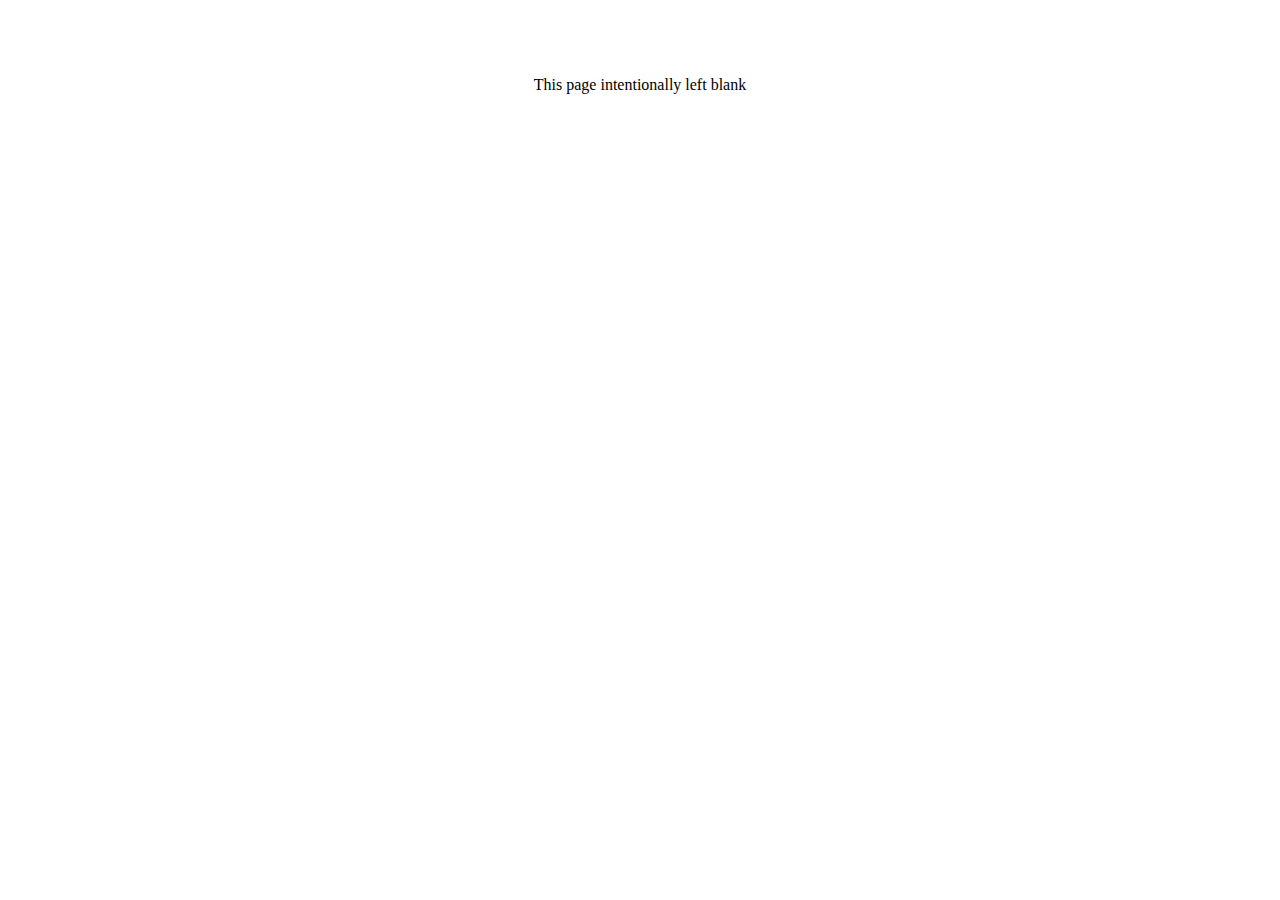
<file: index.html>
<html><head><title>bobbyreinsch.github.io</title></head>
<body style="text-align:center;">
  <h1></h1><h2></h2>
  <p>&nbsp;</p>
  <p>&nbsp;</p>
  <p>This page intentionally left blank</p>
  <p>&nbsp;</p>
  <p>&nbsp;</p>
</body></html>
</file>
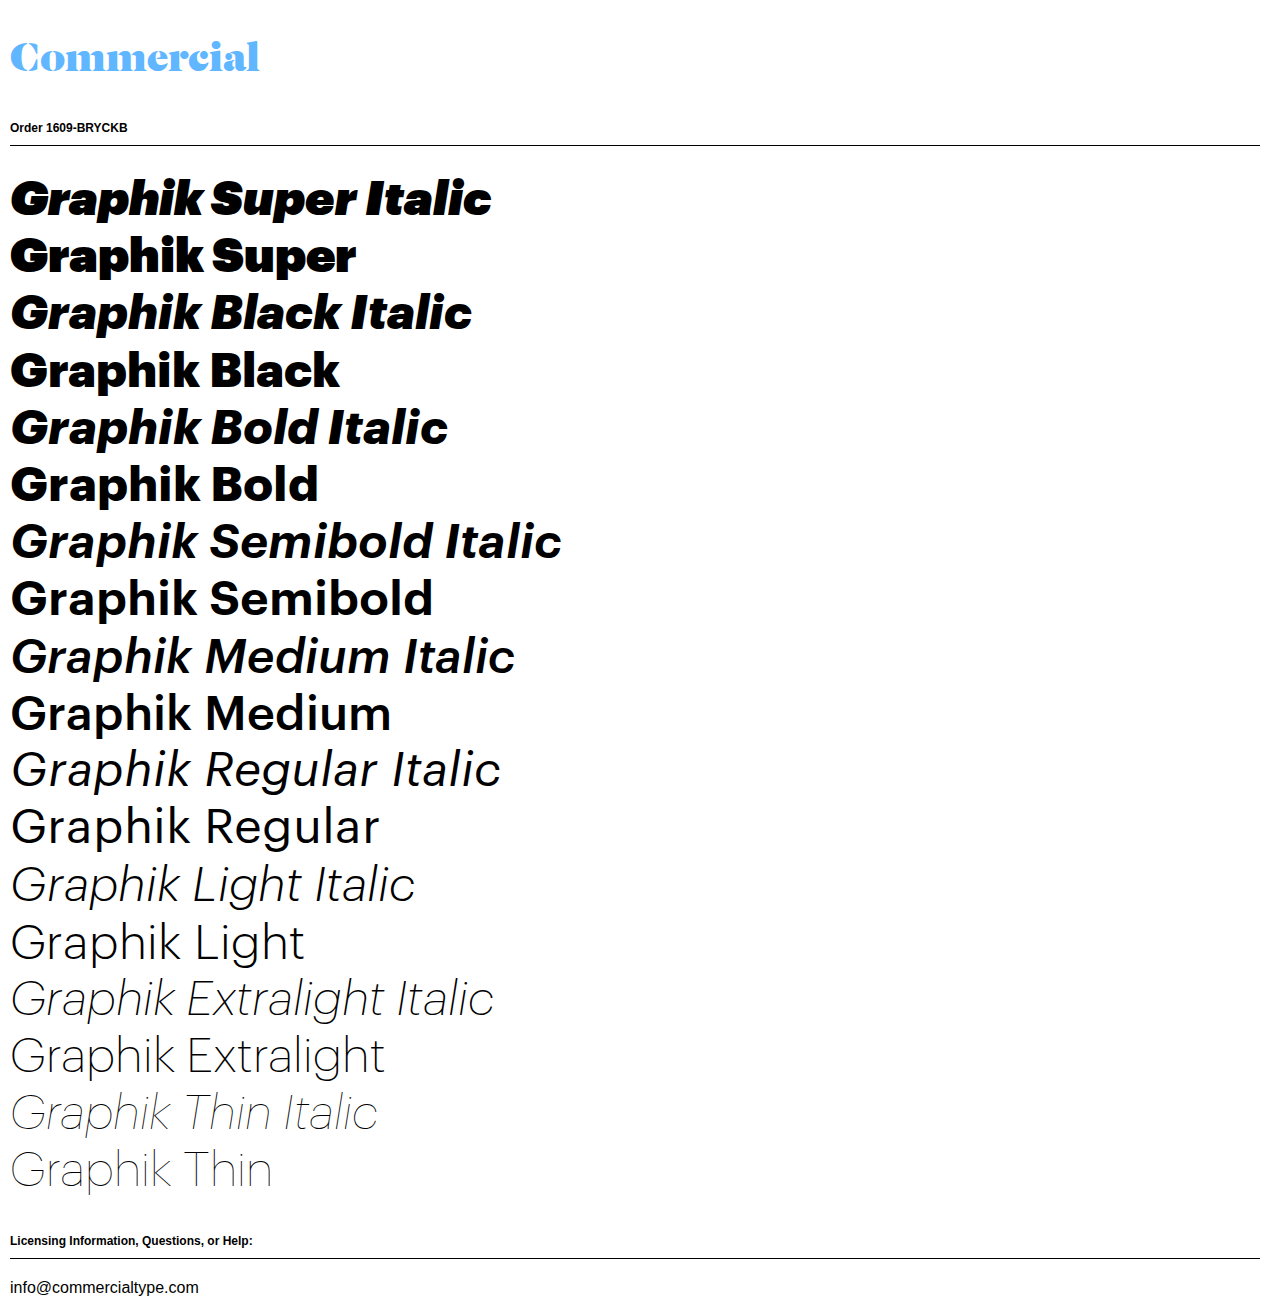
<file: wordpress/wfblog/font/1609-BRYCKB.html>
<!DOCTYPE HTML>
<html>
	<head>
		<meta content="text/html; charset=utf-8" http-equiv="Content-Type" />
		<title>Commercial Type Webfonts | License 1609-BRYCKB</title>
		<link rel="stylesheet" type="text/css" href="1609-BRYCKB.css">
		<style type="text/css">

/*
	This font software is the property of Commercial Type.

	You may not modify the font software, use it on another website, or install it on a computer.

	License information is available at http://commercialtype.com/eula
	For more information please visit Commercial Type at http://commercialtype.com or email us at info[at]commercialtype.com

	Copyright (C) 2013 Schwartzco Inc.
	1609-BRYCKB
*/
			@font-face {
			  font-family: 'Commercial';
			  src:	url([data-uri]) format('TrueType');
					url([data-uri]) format('woff');
				font-style: normal;
				font-weight: normal;
				font-stretch: normal;
			}

			body {
				background-color: white;
				padding: 10px;
				margin: 0px;
				font-family: Helvetica;
			}
			
			h1 {
				font-family: "Commercial";
				font-weight: normal;
				font-size: 42px;
				color:#60B6FF;
				margin: 30px 0px 0px 0px;
				padding: 0px 0px 0px 0px;
			}

			h2 {
				font-family: Helvetica;
				font-weight: bold;
				font-size: 12px;
				margin: 40px 10px 20px 0px;
				padding: 0px 0px 10px 0px;
				border-bottom: 1px solid black;
			}

			p {
				margin: 0px 0px 2px 0px;
				font-stretch: normal;
				line-height: 115%;
				font-size:48px;
			}

			a {
				text-decoration: none;
				color: black;
			}			
		</style>

	</head>
	<body>

	<a href="http://commercialtype.com"><h1>Commercial</h1></a>

		<h2>Order 1609-BRYCKB</h2>
		
<p contentEditable="true" class="Graphik-SuperItalic-Web">Graphik Super Italic</p>
<p contentEditable="true" class="Graphik-Super-Web">Graphik Super</p>
<p contentEditable="true" class="Graphik-BlackItalic-Web">Graphik Black Italic</p>
<p contentEditable="true" class="Graphik-Black-Web">Graphik Black</p>
<p contentEditable="true" class="Graphik-BoldItalic-Web">Graphik Bold Italic</p>
<p contentEditable="true" class="Graphik-Bold-Web">Graphik Bold</p>
<p contentEditable="true" class="Graphik-SemiboldItalic-Web">Graphik Semibold Italic</p>
<p contentEditable="true" class="Graphik-Semibold-Web">Graphik Semibold</p>
<p contentEditable="true" class="Graphik-MediumItalic-Web">Graphik Medium Italic</p>
<p contentEditable="true" class="Graphik-Medium-Web">Graphik Medium</p>
<p contentEditable="true" class="Graphik-RegularItalic-Web">Graphik Regular Italic</p>
<p contentEditable="true" class="Graphik-Regular-Web">Graphik Regular</p>
<p contentEditable="true" class="Graphik-LightItalic-Web">Graphik Light Italic</p>
<p contentEditable="true" class="Graphik-Light-Web">Graphik Light</p>
<p contentEditable="true" class="Graphik-ExtralightItalic-Web">Graphik Extralight Italic</p>
<p contentEditable="true" class="Graphik-Extralight-Web">Graphik Extralight</p>
<p contentEditable="true" class="Graphik-ThinItalic-Web">Graphik Thin Italic</p>
<p contentEditable="true" class="Graphik-Thin-Web">Graphik Thin</p>


		<h2>Licensing Information, Questions, or Help:</h2>
		<a href="mailto:info@commercialtype.com">info@commercialtype.com</a>

	</body>
</html>
</file>
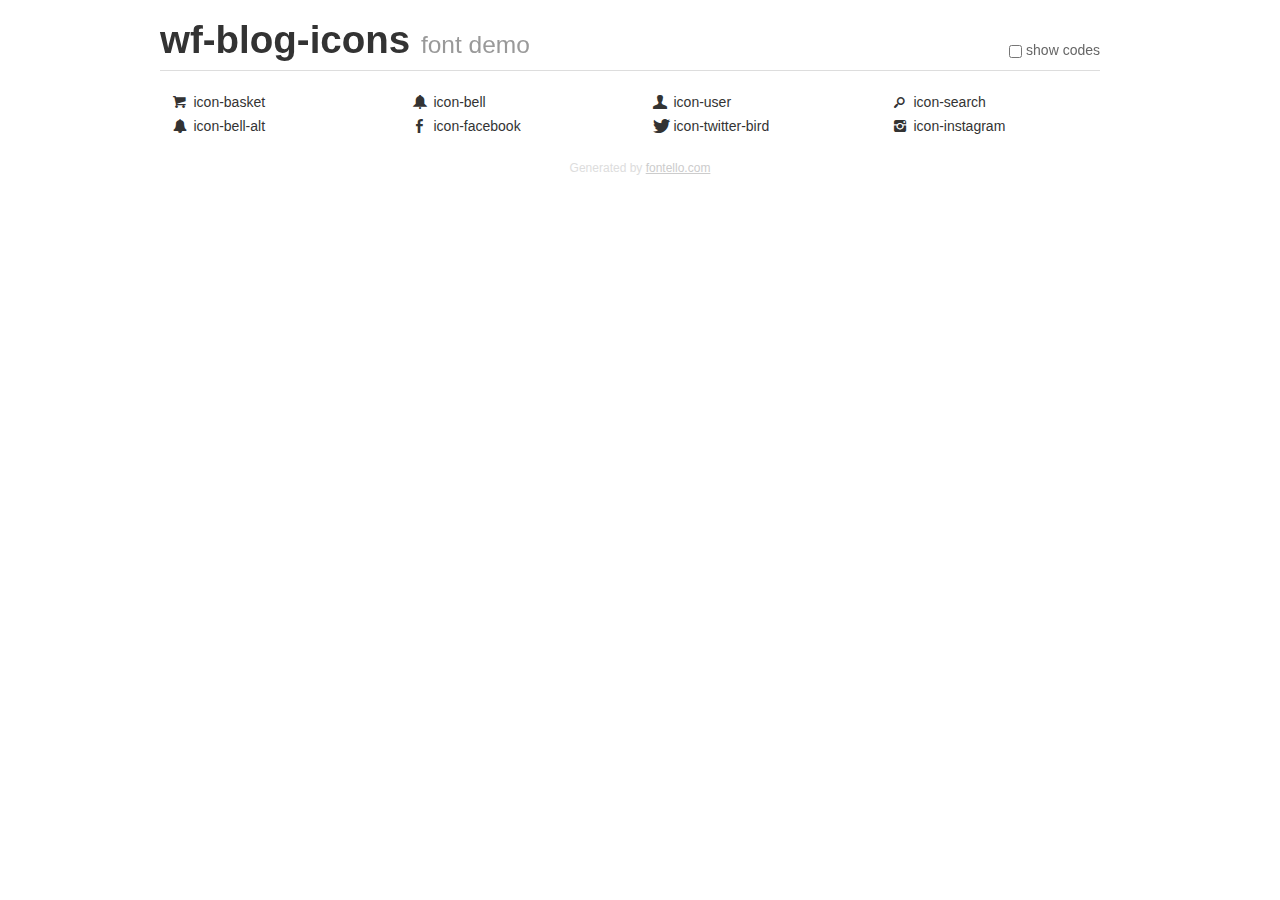
<file: wordpress/wfblog/fontello/demo.html>
<!DOCTYPE html>
<html>
  <head><!--[if lt IE 9]><script language="javascript" type="text/javascript" src="//html5shim.googlecode.com/svn/trunk/html5.js"></script><![endif]-->
    <meta charset="UTF-8"><style>/*
 * Bootstrap v2.2.1
 *
 * Copyright 2012 Twitter, Inc
 * Licensed under the Apache License v2.0
 * http://www.apache.org/licenses/LICENSE-2.0
 *
 * Designed and built with all the love in the world @twitter by @mdo and @fat.
 */
.clearfix {
  *zoom: 1;
}
.clearfix:before,
.clearfix:after {
  display: table;
  content: "";
  line-height: 0;
}
.clearfix:after {
  clear: both;
}
html {
  font-size: 100%;
  -webkit-text-size-adjust: 100%;
  -ms-text-size-adjust: 100%;
}
a:focus {
  outline: thin dotted #333;
  outline: 5px auto -webkit-focus-ring-color;
  outline-offset: -2px;
}
a:hover,
a:active {
  outline: 0;
}
button,
input,
select,
textarea {
  margin: 0;
  font-size: 100%;
  vertical-align: middle;
}
button,
input {
  *overflow: visible;
  line-height: normal;
}
button::-moz-focus-inner,
input::-moz-focus-inner {
  padding: 0;
  border: 0;
}
body {
  margin: 0;
  font-family: "Helvetica Neue", Helvetica, Arial, sans-serif;
  font-size: 14px;
  line-height: 20px;
  color: #333;
  background-color: #fff;
}
a {
  color: #08c;
  text-decoration: none;
}
a:hover {
  color: #005580;
  text-decoration: underline;
}
.row {
  margin-left: -20px;
  *zoom: 1;
}
.row:before,
.row:after {
  display: table;
  content: "";
  line-height: 0;
}
.row:after {
  clear: both;
}
[class*="span"] {
  float: left;
  min-height: 1px;
  margin-left: 20px;
}
.container,
.navbar-static-top .container,
.navbar-fixed-top .container,
.navbar-fixed-bottom .container {
  width: 940px;
}
.span12 {
  width: 940px;
}
.span11 {
  width: 860px;
}
.span10 {
  width: 780px;
}
.span9 {
  width: 700px;
}
.span8 {
  width: 620px;
}
.span7 {
  width: 540px;
}
.span6 {
  width: 460px;
}
.span5 {
  width: 380px;
}
.span4 {
  width: 300px;
}
.span3 {
  width: 220px;
}
.span2 {
  width: 140px;
}
.span1 {
  width: 60px;
}
[class*="span"].pull-right,
.row-fluid [class*="span"].pull-right {
  float: right;
}
.container {
  margin-right: auto;
  margin-left: auto;
  *zoom: 1;
}
.container:before,
.container:after {
  display: table;
  content: "";
  line-height: 0;
}
.container:after {
  clear: both;
}
p {
  margin: 0 0 10px;
}
.lead {
  margin-bottom: 20px;
  font-size: 21px;
  font-weight: 200;
  line-height: 30px;
}
small {
  font-size: 85%;
}
h1 {
  margin: 10px 0;
  font-family: inherit;
  font-weight: bold;
  line-height: 20px;
  color: inherit;
  text-rendering: optimizelegibility;
}
h1 small {
  font-weight: normal;
  line-height: 1;
  color: #999;
}
h1 {
  line-height: 40px;
}
h1 {
  font-size: 38.5px;
}
h1 small {
  font-size: 24.5px;
}
body {
  margin-top: 90px;
}
.header {
  position: fixed;
  top: 0;
  left: 50%;
  margin-left: -480px;
  background-color: #fff;
  border-bottom: 1px solid #ddd;
  padding-top: 10px;
  z-index: 10;
}
.footer {
  color: #ddd;
  font-size: 12px;
  text-align: center;
  margin-top: 20px;
}
.footer a {
  color: #ccc;
  text-decoration: underline;
}
.the-icons {
  font-size: 14px;
  line-height: 24px;
}
.switch {
  position: absolute;
  right: 0;
  bottom: 10px;
  color: #666;
}
.switch input {
  margin-right: 0.3em;
}
.codesOn .i-name {
  display: none;
}
.codesOn .i-code {
  display: inline;
}
.i-code {
  display: none;
}
@font-face {
      font-family: 'wf-blog-icons';
      src: url('./font/wf-blog-icons.eot?58312487');
      src: url('./font/wf-blog-icons.eot?58312487#iefix') format('embedded-opentype'),
           url('./font/wf-blog-icons.woff?58312487') format('woff'),
           url('./font/wf-blog-icons.ttf?58312487') format('truetype'),
           url('./font/wf-blog-icons.svg?58312487#wf-blog-icons') format('svg');
      font-weight: normal;
      font-style: normal;
    }
     
     
    .demo-icon
    {
      font-family: "wf-blog-icons";
      font-style: normal;
      font-weight: normal;
      speak: none;
     
      display: inline-block;
      text-decoration: inherit;
      width: 1em;
      margin-right: .2em;
      text-align: center;
      /* opacity: .8; */
     
      /* For safety - reset parent styles, that can break glyph codes*/
      font-variant: normal;
      text-transform: none;
     
      /* fix buttons height, for twitter bootstrap */
      line-height: 1em;
     
      /* Animation center compensation - margins should be symmetric */
      /* remove if not needed */
      margin-left: .2em;
     
      /* You can be more comfortable with increased icons size */
      /* font-size: 120%; */
     
      /* Font smoothing. That was taken from TWBS */
      -webkit-font-smoothing: antialiased;
      -moz-osx-font-smoothing: grayscale;
     
      /* Uncomment for 3D effect */
      /* text-shadow: 1px 1px 1px rgba(127, 127, 127, 0.3); */
    }
     </style>
    <link rel="stylesheet" href="css/animation.css"><!--[if IE 7]><link rel="stylesheet" href="css/wf-blog-icons-ie7.css"><![endif]-->
    <script>
      function toggleCodes(on) {
        var obj = document.getElementById('icons');
      
        if (on) {
          obj.className += ' codesOn';
        } else {
          obj.className = obj.className.replace(' codesOn', '');
        }
      }
      
    </script>
  </head>
  <body>
    <div class="container header">
      <h1>
        wf-blog-icons
         <small>font demo</small>
      </h1>
      <label class="switch">
        <input type="checkbox" onclick="toggleCodes(this.checked)">show codes
      </label>
    </div>
    <div id="icons" class="container">
      <div class="row">
        <div title="Code: 0xe800" class="the-icons span3"><i class="demo-icon icon-basket">&#xe800;</i> <span class="i-name">icon-basket</span><span class="i-code">0xe800</span></div>
        <div title="Code: 0xe801" class="the-icons span3"><i class="demo-icon icon-bell">&#xe801;</i> <span class="i-name">icon-bell</span><span class="i-code">0xe801</span></div>
        <div title="Code: 0xe802" class="the-icons span3"><i class="demo-icon icon-user">&#xe802;</i> <span class="i-name">icon-user</span><span class="i-code">0xe802</span></div>
        <div title="Code: 0xe803" class="the-icons span3"><i class="demo-icon icon-search">&#xe803;</i> <span class="i-name">icon-search</span><span class="i-code">0xe803</span></div>
      </div>
      <div class="row">
        <div title="Code: 0xf0f3" class="the-icons span3"><i class="demo-icon icon-bell-alt">&#xf0f3;</i> <span class="i-name">icon-bell-alt</span><span class="i-code">0xf0f3</span></div>
        <div title="Code: 0xf300" class="the-icons span3"><i class="demo-icon icon-facebook">&#xf300;</i> <span class="i-name">icon-facebook</span><span class="i-code">0xf300</span></div>
        <div title="Code: 0xf303" class="the-icons span3"><i class="demo-icon icon-twitter-bird">&#xf303;</i> <span class="i-name">icon-twitter-bird</span><span class="i-code">0xf303</span></div>
        <div title="Code: 0xf32d" class="the-icons span3"><i class="demo-icon icon-instagram">&#xf32d;</i> <span class="i-name">icon-instagram</span><span class="i-code">0xf32d</span></div>
      </div>
    </div>
    <div class="container footer">Generated by <a href="http://fontello.com">fontello.com</a></div>
  </body>
</html>
</file>
<file: wordpress/wfblog/font/1609-BRYCKB.css>
/*
        This font software is the property of Commercial Type.

        You may not modify the font software, use it on another website, or install it on a computer.

        License information is available at http://commercialtype.com/eula
        For more information please visit Commercial Type at http://commercialtype.com or email us at info[at]commercialtype.com

        Copyright (C) 2016 Schwartzco Inc.
        License: 1609-BRYCKB     
*/


@font-face {
  font-family: 'Graphik Web';
  src: url('Graphik-SuperItalic-Web.eot');
  src: url('Graphik-SuperItalic-Web.eot?#iefix') format('embedded-opentype'),
       url('Graphik-SuperItalic-Web.woff2') format('woff2'),
       url('Graphik-SuperItalic-Web.woff') format('woff');
  font-weight:  900;
  font-style:   italic;
  font-stretch: normal;
}

.Graphik-SuperItalic-Web {
  font-family: 'Graphik Web';
  font-weight:  900;
  font-style:   italic;
  font-stretch: normal;
}


@font-face {
  font-family: 'Graphik Web';
  src: url('Graphik-Super-Web.eot');
  src: url('Graphik-Super-Web.eot?#iefix') format('embedded-opentype'),
       url('Graphik-Super-Web.woff2') format('woff2'),
       url('Graphik-Super-Web.woff') format('woff');
  font-weight:  900;
  font-style:   normal;
  font-stretch: normal;
}

.Graphik-Super-Web {
  font-family: 'Graphik Web';
  font-weight:  900;
  font-style:   normal;
  font-stretch: normal;
}


@font-face {
  font-family: 'Graphik Web';
  src: url('Graphik-BlackItalic-Web.eot');
  src: url('Graphik-BlackItalic-Web.eot?#iefix') format('embedded-opentype'),
       url('Graphik-BlackItalic-Web.woff2') format('woff2'),
       url('Graphik-BlackItalic-Web.woff') format('woff');
  font-weight:  800;
  font-style:   italic;
  font-stretch: normal;
}

.Graphik-BlackItalic-Web {
  font-family: 'Graphik Web';
  font-weight:  800;
  font-style:   italic;
  font-stretch: normal;
}


@font-face {
  font-family: 'Graphik Web';
  src: url('Graphik-Black-Web.eot');
  src: url('Graphik-Black-Web.eot?#iefix') format('embedded-opentype'),
       url('Graphik-Black-Web.woff2') format('woff2'),
       url('Graphik-Black-Web.woff') format('woff');
  font-weight:  800;
  font-style:   normal;
  font-stretch: normal;
}

.Graphik-Black-Web {
  font-family: 'Graphik Web';
  font-weight:  800;
  font-style:   normal;
  font-stretch: normal;
}


@font-face {
  font-family: 'Graphik Web';
  src: url('Graphik-BoldItalic-Web.eot');
  src: url('Graphik-BoldItalic-Web.eot?#iefix') format('embedded-opentype'),
       url('Graphik-BoldItalic-Web.woff2') format('woff2'),
       url('Graphik-BoldItalic-Web.woff') format('woff');
  font-weight:  700;
  font-style:   italic;
  font-stretch: normal;
}

.Graphik-BoldItalic-Web {
  font-family: 'Graphik Web';
  font-weight:  700;
  font-style:   italic;
  font-stretch: normal;
}


@font-face {
  font-family: 'Graphik Web';
  src: url('Graphik-Bold-Web.eot');
  src: url('Graphik-Bold-Web.eot?#iefix') format('embedded-opentype'),
       url('Graphik-Bold-Web.woff2') format('woff2'),
       url('Graphik-Bold-Web.woff') format('woff');
  font-weight:  700;
  font-style:   normal;
  font-stretch: normal;
}

.Graphik-Bold-Web {
  font-family: 'Graphik Web';
  font-weight:  700;
  font-style:   normal;
  font-stretch: normal;
}


@font-face {
  font-family: 'Graphik Web';
  src: url('Graphik-SemiboldItalic-Web.eot');
  src: url('Graphik-SemiboldItalic-Web.eot?#iefix') format('embedded-opentype'),
       url('Graphik-SemiboldItalic-Web.woff2') format('woff2'),
       url('Graphik-SemiboldItalic-Web.woff') format('woff');
  font-weight:  600;
  font-style:   italic;
  font-stretch: normal;
}

.Graphik-SemiboldItalic-Web {
  font-family: 'Graphik Web';
  font-weight:  600;
  font-style:   italic;
  font-stretch: normal;
}


@font-face {
  font-family: 'Graphik Web';
  src: url('Graphik-Semibold-Web.eot');
  src: url('Graphik-Semibold-Web.eot?#iefix') format('embedded-opentype'),
       url('Graphik-Semibold-Web.woff2') format('woff2'),
       url('Graphik-Semibold-Web.woff') format('woff');
  font-weight:  600;
  font-style:   normal;
  font-stretch: normal;
}

.Graphik-Semibold-Web {
  font-family: 'Graphik Web';
  font-weight:  600;
  font-style:   normal;
  font-stretch: normal;
}


@font-face {
  font-family: 'Graphik Web';
  src: url('Graphik-MediumItalic-Web.eot');
  src: url('Graphik-MediumItalic-Web.eot?#iefix') format('embedded-opentype'),
       url('Graphik-MediumItalic-Web.woff2') format('woff2'),
       url('Graphik-MediumItalic-Web.woff') format('woff');
  font-weight:  500;
  font-style:   italic;
  font-stretch: normal;
}

.Graphik-MediumItalic-Web {
  font-family: 'Graphik Web';
  font-weight:  500;
  font-style:   italic;
  font-stretch: normal;
}


@font-face {
  font-family: 'Graphik Web';
  src: url('Graphik-Medium-Web.eot');
  src: url('Graphik-Medium-Web.eot?#iefix') format('embedded-opentype'),
       url('Graphik-Medium-Web.woff2') format('woff2'),
       url('Graphik-Medium-Web.woff') format('woff');
  font-weight:  500;
  font-style:   normal;
  font-stretch: normal;
}

.Graphik-Medium-Web {
  font-family: 'Graphik Web';
  font-weight:  500;
  font-style:   normal;
  font-stretch: normal;
}


@font-face {
  font-family: 'Graphik Web';
  src: url('Graphik-RegularItalic-Web.eot');
  src: url('Graphik-RegularItalic-Web.eot?#iefix') format('embedded-opentype'),
       url('Graphik-RegularItalic-Web.woff2') format('woff2'),
       url('Graphik-RegularItalic-Web.woff') format('woff');
  font-weight:  400;
  font-style:   italic;
  font-stretch: normal;
}

.Graphik-RegularItalic-Web {
  font-family: 'Graphik Web';
  font-weight:  400;
  font-style:   italic;
  font-stretch: normal;
}


@font-face {
  font-family: 'Graphik Web';
  src: url('Graphik-Regular-Web.eot');
  src: url('Graphik-Regular-Web.eot?#iefix') format('embedded-opentype'),
       url('Graphik-Regular-Web.woff2') format('woff2'),
       url('Graphik-Regular-Web.woff') format('woff');
  font-weight:  400;
  font-style:   normal;
  font-stretch: normal;
}

.Graphik-Regular-Web {
  font-family: 'Graphik Web';
  font-weight:  400;
  font-style:   normal;
  font-stretch: normal;
}


@font-face {
  font-family: 'Graphik Web';
  src: url('Graphik-LightItalic-Web.eot');
  src: url('Graphik-LightItalic-Web.eot?#iefix') format('embedded-opentype'),
       url('Graphik-LightItalic-Web.woff2') format('woff2'),
       url('Graphik-LightItalic-Web.woff') format('woff');
  font-weight:  300;
  font-style:   italic;
  font-stretch: normal;
}

.Graphik-LightItalic-Web {
  font-family: 'Graphik Web';
  font-weight:  300;
  font-style:   italic;
  font-stretch: normal;
}


@font-face {
  font-family: 'Graphik Web';
  src: url('Graphik-Light-Web.eot');
  src: url('Graphik-Light-Web.eot?#iefix') format('embedded-opentype'),
       url('Graphik-Light-Web.woff2') format('woff2'),
       url('Graphik-Light-Web.woff') format('woff');
  font-weight:  300;
  font-style:   normal;
  font-stretch: normal;
}

.Graphik-Light-Web {
  font-family: 'Graphik Web';
  font-weight:  300;
  font-style:   normal;
  font-stretch: normal;
}


@font-face {
  font-family: 'Graphik Web';
  src: url('Graphik-ExtralightItalic-Web.eot');
  src: url('Graphik-ExtralightItalic-Web.eot?#iefix') format('embedded-opentype'),
       url('Graphik-ExtralightItalic-Web.woff2') format('woff2'),
       url('Graphik-ExtralightItalic-Web.woff') format('woff');
  font-weight:  200;
  font-style:   italic;
  font-stretch: normal;
}

.Graphik-ExtralightItalic-Web {
  font-family: 'Graphik Web';
  font-weight:  200;
  font-style:   italic;
  font-stretch: normal;
}


@font-face {
  font-family: 'Graphik Web';
  src: url('Graphik-Extralight-Web.eot');
  src: url('Graphik-Extralight-Web.eot?#iefix') format('embedded-opentype'),
       url('Graphik-Extralight-Web.woff2') format('woff2'),
       url('Graphik-Extralight-Web.woff') format('woff');
  font-weight:  200;
  font-style:   normal;
  font-stretch: normal;
}

.Graphik-Extralight-Web {
  font-family: 'Graphik Web';
  font-weight:  200;
  font-style:   normal;
  font-stretch: normal;
}


@font-face {
  font-family: 'Graphik Web';
  src: url('Graphik-ThinItalic-Web.eot');
  src: url('Graphik-ThinItalic-Web.eot?#iefix') format('embedded-opentype'),
       url('Graphik-ThinItalic-Web.woff2') format('woff2'),
       url('Graphik-ThinItalic-Web.woff') format('woff');
  font-weight:  100;
  font-style:   italic;
  font-stretch: normal;
}

.Graphik-ThinItalic-Web {
  font-family: 'Graphik Web';
  font-weight:  100;
  font-style:   italic;
  font-stretch: normal;
}


@font-face {
  font-family: 'Graphik Web';
  src: url('Graphik-Thin-Web.eot');
  src: url('Graphik-Thin-Web.eot?#iefix') format('embedded-opentype'),
       url('Graphik-Thin-Web.woff2') format('woff2'),
       url('Graphik-Thin-Web.woff') format('woff');
  font-weight:  100;
  font-style:   normal;
  font-stretch: normal;
}

.Graphik-Thin-Web {
  font-family: 'Graphik Web';
  font-weight:  100;
  font-style:   normal;
  font-stretch: normal;
}
</file>
<file: wordpress/wfblog/fontello/css/wf-blog-icons-ie7.css>
[class^="icon-"], [class*=" icon-"] {
  font-family: 'wf-blog-icons';
  font-style: normal;
  font-weight: normal;
 
  /* fix buttons height */
  line-height: 1em;
 
  /* you can be more comfortable with increased icons size */
  /* font-size: 120%; */
}
 
.icon-basket { *zoom: expression( this.runtimeStyle['zoom'] = '1', this.innerHTML = '&#xe800;&nbsp;'); }
.icon-bell { *zoom: expression( this.runtimeStyle['zoom'] = '1', this.innerHTML = '&#xe801;&nbsp;'); }
.icon-user { *zoom: expression( this.runtimeStyle['zoom'] = '1', this.innerHTML = '&#xe802;&nbsp;'); }
.icon-search { *zoom: expression( this.runtimeStyle['zoom'] = '1', this.innerHTML = '&#xe803;&nbsp;'); }
.icon-bell-alt { *zoom: expression( this.runtimeStyle['zoom'] = '1', this.innerHTML = '&#xf0f3;&nbsp;'); }
.icon-facebook { *zoom: expression( this.runtimeStyle['zoom'] = '1', this.innerHTML = '&#xf300;&nbsp;'); }
.icon-twitter-bird { *zoom: expression( this.runtimeStyle['zoom'] = '1', this.innerHTML = '&#xf303;&nbsp;'); }
.icon-instagram { *zoom: expression( this.runtimeStyle['zoom'] = '1', this.innerHTML = '&#xf32d;&nbsp;'); }
</file>
<file: wordpress/wfblog/fontello/css/animation.css>
/*
   Animation example, for spinners
*/
.animate-spin {
  -moz-animation: spin 2s infinite linear;
  -o-animation: spin 2s infinite linear;
  -webkit-animation: spin 2s infinite linear;
  animation: spin 2s infinite linear;
  display: inline-block;
}
@-moz-keyframes spin {
  0% {
    -moz-transform: rotate(0deg);
    -o-transform: rotate(0deg);
    -webkit-transform: rotate(0deg);
    transform: rotate(0deg);
  }

  100% {
    -moz-transform: rotate(359deg);
    -o-transform: rotate(359deg);
    -webkit-transform: rotate(359deg);
    transform: rotate(359deg);
  }
}
@-webkit-keyframes spin {
  0% {
    -moz-transform: rotate(0deg);
    -o-transform: rotate(0deg);
    -webkit-transform: rotate(0deg);
    transform: rotate(0deg);
  }

  100% {
    -moz-transform: rotate(359deg);
    -o-transform: rotate(359deg);
    -webkit-transform: rotate(359deg);
    transform: rotate(359deg);
  }
}
@-o-keyframes spin {
  0% {
    -moz-transform: rotate(0deg);
    -o-transform: rotate(0deg);
    -webkit-transform: rotate(0deg);
    transform: rotate(0deg);
  }

  100% {
    -moz-transform: rotate(359deg);
    -o-transform: rotate(359deg);
    -webkit-transform: rotate(359deg);
    transform: rotate(359deg);
  }
}
@-ms-keyframes spin {
  0% {
    -moz-transform: rotate(0deg);
    -o-transform: rotate(0deg);
    -webkit-transform: rotate(0deg);
    transform: rotate(0deg);
  }

  100% {
    -moz-transform: rotate(359deg);
    -o-transform: rotate(359deg);
    -webkit-transform: rotate(359deg);
    transform: rotate(359deg);
  }
}
@keyframes spin {
  0% {
    -moz-transform: rotate(0deg);
    -o-transform: rotate(0deg);
    -webkit-transform: rotate(0deg);
    transform: rotate(0deg);
  }

  100% {
    -moz-transform: rotate(359deg);
    -o-transform: rotate(359deg);
    -webkit-transform: rotate(359deg);
    transform: rotate(359deg);
  }
}
</file>
